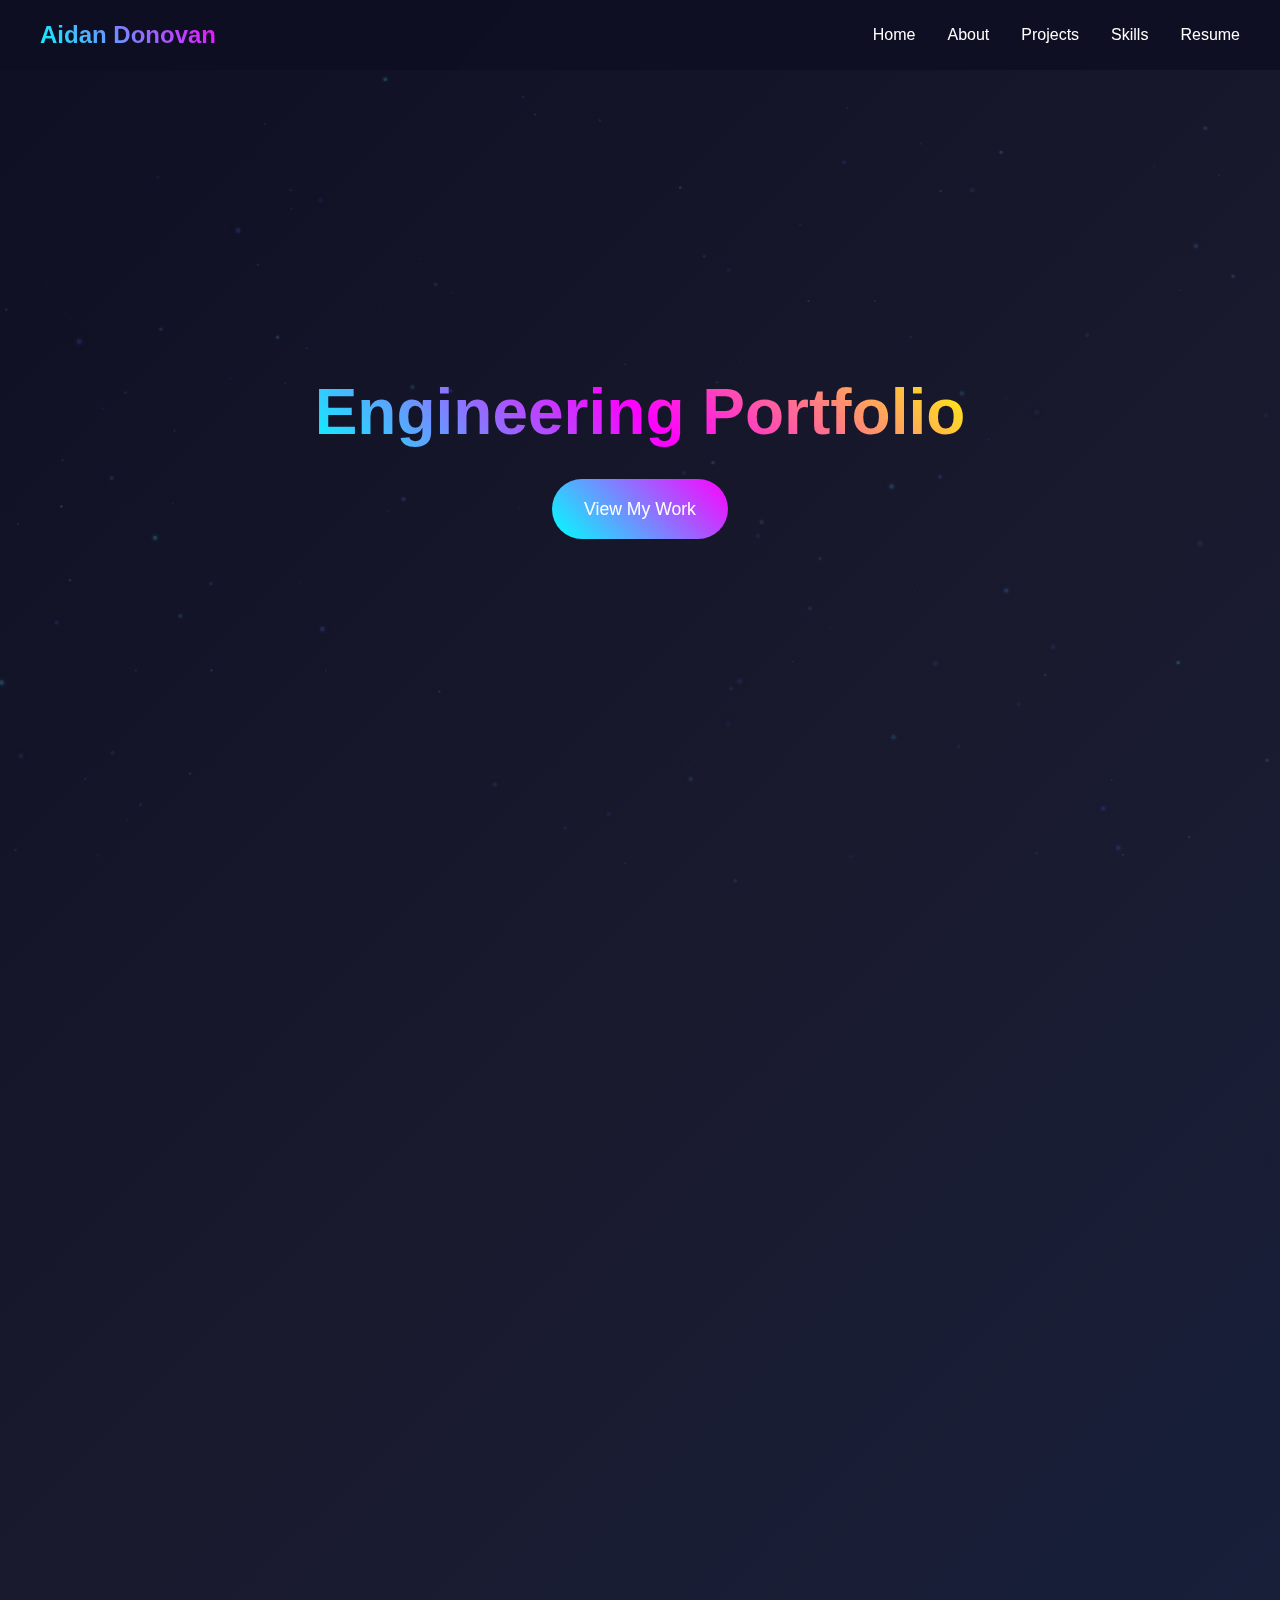
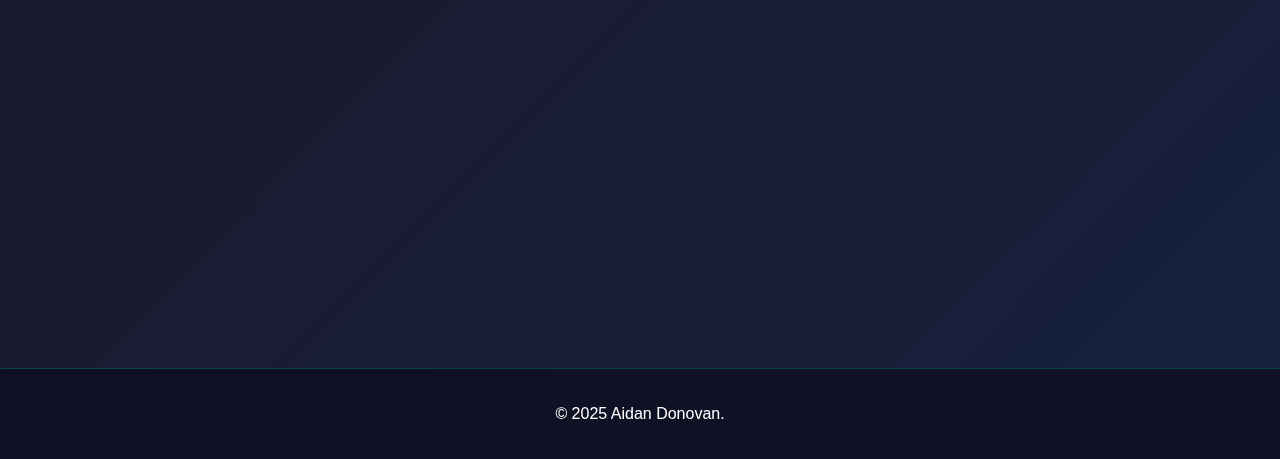
<file: index_old.html>
<!DOCTYPE html>
<html lang="en">
<head>
    <meta charset="UTF-8">
    <meta name="viewport" content="width=device-width, initial-scale=1.0">
    <title>Aidan's Portfolio</title>
    
    <!-- Link to external CSS files -->
    <link rel="stylesheet" href="css/reset.css">
    <link rel="stylesheet" href="css/styles.css">
    <link rel="stylesheet" href="css/animations.css">
    <link rel="stylesheet" href="css/responsive.css">
</head>
<body>
    <!-- Navigation -->
    <nav>
        <div class="nav-container">
            <div class="logo">Aidan Donovan</div>
            <ul class="nav-links">
                <li><a href="#home">Home</a></li>
                <li><a href="#about">About</a></li>
                <li><a href="#projects">Projects</a></li>
                <li><a href="#skills">Skills</a></li>
                <li><a href="#resume">Resume</a></li>
            </ul>
        </div>
    </nav>

    <!-- Hero Section -->
    <section id="home" class="hero">
        <div class="hero-content">
            <h1>Engineering Portfolio</h1>
            <a href="#projects" class="cta-button">View My Work</a>
        </div>
    </section>

    <!-- About Section -->
    <section id="about" class="section fade-in">
        <h2>About Me</h2>
        <p class="about-text">
            I am a senior at Boston University studying Mechanical Engineering. 
        </p>
    </section>

    <!-- Projects Section -->
    <section id="projects" class="section fade-in">
        <h2>Projects</h2>
        <div class="projects-grid">
            <a href="chess_bot.html" class="project-card" style="text-decoration: none; color: inherit; display: block;">
                <h3>Chess Bot</h3>
                <p>Automated chess system with electromagnet-controlled pieces and custom 3D printed design</p>
            </a>
            <div class="project-card">
                <h3>Project</h3>
                <p>Text</p>
            </div>
            <div class="project-card">
                <h3>Project</h3>
                <p>Text</p>
            </div>
        </div>
    </section>

    <!-- Skills Section -->
    <section id="skills" class="section fade-in">
        <h2>Technical Skills</h2>
        <div class="skills-container">
            <div class="skill-category">
                <h3>CAD Design</h3>
                <p>SolidWorks, Inventor, Onshape</p>
            </div>
            <div class="skill-category">
                <h3>Simulation</h3>
                <p>FEA, CFD, Thermal Desktop</p>
            </div>
            <div class="skill-category">
                <h3>Programming</h3>
                <p>Python, MATLAB, C</p>
            </div>
            <div class="skill-category">
                <h3>Automation</h3>
                <p>Arduino, Image Analysis</p>
            </div>
        </div>
    </section>

    <!-- Resume Section -->
    <section id="resume" class="section fade-in">
        <div class="resume-container">
            <a href="images/AidanDonovanResume.pdf" target="_blank" class="cta-button">
                Resume
            </a>
            <a href="mailto:aidandonovan28@gmail.com" class="cta-button">
                Email
            </a>
            <a href="https://linkedin.com/in/aidandonovan123" target="_blank" class="cta-button">
                LinkedIn
            </a>
            <a href="https://github.com/aidandono" target="_blank" class="cta-button">
                GitHub
            </a>
        </div>
    </section>

    <!-- Footer -->
    <footer>
        <p>&copy; 2025 Aidan Donovan.</p>
    </footer>

    <!-- Link to external JavaScript files -->
    <script src="js/navigation.js"></script>
    <script src="js/animations.js"></script>
    <script src="js/forms.js"></script>
</body>
</html>
</file>
<file: css/styles.css>
/* Main Styles - Core styling for the portfolio */

/* Color Variables */
:root {
    --primary-bg: linear-gradient(135deg, #0f0f23 0%, #1a1a2e 50%, #16213e 100%);
    --accent-cyan: #00ffff;
    --accent-magenta: #ff00ff;
    --accent-yellow: #ffff00;
    --text-primary: #ffffff;
    --text-secondary: #cccccc;
    --glass-bg: rgba(255, 255, 255, 0.05);
    --glass-border: rgba(0, 255, 255, 0.2);
}

/* Base Styles */
body {
    background: var(--primary-bg);
    color: var(--text-primary);
}

/* Navigation */
nav {
    position: fixed;
    top: 0;
    width: 100%;
    background: rgba(15, 15, 35, 0.9);
    backdrop-filter: blur(10px);
    z-index: 1000;
    padding: 1rem 2rem;
    transition: all 0.3s ease;
}

nav:hover {
    background: rgba(15, 15, 35, 0.95);
}

.nav-container {
    display: flex;
    justify-content: space-between;
    align-items: center;
    max-width: 1200px;
    margin: 0 auto;
}

.logo {
    font-size: 1.5rem;
    font-weight: bold;
    background: linear-gradient(45deg, var(--accent-cyan), var(--accent-magenta));
    -webkit-background-clip: text;
    -webkit-text-fill-color: transparent;
    background-clip: text;
}

.nav-links {
    display: flex;
    gap: 2rem;
}

.nav-links a {
    color: var(--text-primary);
    transition: all 0.3s ease;
    position: relative;
}

.nav-links a:hover {
    color: var(--accent-cyan);
    transform: translateY(-2px);
}

.nav-links a::after {
    content: '';
    position: absolute;
    bottom: -5px;
    left: 0;
    width: 0;
    height: 2px;
    background: linear-gradient(45deg, var(--accent-cyan), var(--accent-magenta));
    transition: width 0.3s ease;
}

.nav-links a:hover::after {
    width: 100%;
}

/* Hero Section */
.hero {
    height: 100vh;
    display: flex;
    align-items: center;
    justify-content: center;
    text-align: center;
    position: relative;
}

.hero-content {
    max-width: 800px;
    padding: 2rem;
}

.hero h1 {
    font-size: 4rem;
    margin-bottom: 1rem;
    background: linear-gradient(45deg, var(--accent-cyan), var(--accent-magenta), var(--accent-yellow));
    -webkit-background-clip: text;
    -webkit-text-fill-color: transparent;
    background-clip: text;
}

.hero .subtitle {
    font-size: 1.5rem;
    margin-bottom: 2rem;
    color: var(--text-secondary);
}

/* Buttons */
.cta-button {
    background: linear-gradient(45deg, var(--accent-cyan), var(--accent-magenta));
    padding: 1rem 2rem;
    font-size: 1.1rem;
    border-radius: 50px;
    color: white;
    cursor: pointer;
    transition: all 0.3s ease;
    display: inline-block;
}

.cta-button:hover {
    transform: translateY(-3px);
    box-shadow: 0 10px 20px rgba(0, 255, 255, 0.3);
}

/* Section Styling */
.section {
    padding: 3rem 2rem;
    max-width: 1200px;
    margin: 0 auto;
}

.section h2 {
    font-size: 2.5rem;
    margin-bottom: 2rem;
    text-align: center;
    background: linear-gradient(45deg, var(--accent-cyan), var(--text-primary));
    -webkit-background-clip: text;
    -webkit-text-fill-color: transparent;
    background-clip: text;
}

/* About Section */
.about-text {
    text-align: center;
    font-size: 1.2rem;
    line-height: 1.6;
    color: var(--text-secondary);
}

#about.section {
    padding-bottom: 1rem;
}

/* Project Cards */
.projects-grid {
    display: grid;
    grid-template-columns: repeat(auto-fit, minmax(350px, 1fr));
    gap: 2rem;
    margin-top: 2rem;
}

.project-card {
    background: var(--glass-bg);
    border: 1px solid var(--glass-border);
    border-radius: 15px;
    padding: 2rem;
    transition: all 0.3s ease;
    position: relative;
    overflow: hidden;
    cursor: pointer;
}

.project-card:hover {
    transform: scale(1.02);
    border-color: var(--accent-cyan);
    box-shadow: 0 20px 40px rgba(0, 255, 255, 0.2);
}

.project-card h3 {
    color: var(--accent-cyan);
    margin-bottom: 1rem;
    font-size: 1.3rem;
}

/* Skills Section */
.skills-container {
    display: grid;
    grid-template-columns: repeat(auto-fit, minmax(250px, 1fr));
    gap: 2rem;
}

.skill-category {
    background: var(--glass-bg);
    border-radius: 10px;
    padding: 2rem;
    text-align: center;
    transition: all 0.3s ease;
}

.skill-category:hover {
    transform: translateY(-5px);
    border-color: var(--accent-cyan);
}

.skill-icon {
    font-size: 2rem;
    margin-bottom: 1rem;
}

/* Resume Section */
.resume-container {
    text-align: center;
    max-width: 800px;
    margin: 0 auto;
    display: flex;
    justify-content: center;
    align-items: center;
    gap: 1.5rem;
    padding: 1rem 0;
    flex-wrap: wrap;
}

#resume.section {
    padding: 2rem 2rem;
}

.resume-container p {
    font-size: 1.1rem;
    color: var(--text-secondary);
    margin-bottom: 2rem;
    line-height: 1.6;
}

/* Contact Form */
.contact-form {
    max-width: 600px;
    margin: 0 auto;
}

.form-group {
    margin-bottom: 1.5rem;
}

.form-group input,
.form-group textarea {
    width: 100%;
    padding: 1rem;
    background: rgba(255, 255, 255, 0.1);
    border: 1px solid var(--glass-border);
    border-radius: 10px;
    color: white;
    font-size: 1rem;
}

.form-group input:focus,
.form-group textarea:focus {
    border-color: var(--accent-cyan);
    box-shadow: 0 0 10px rgba(0, 255, 255, 0.3);
}

.form-group input::placeholder,
.form-group textarea::placeholder {
    color: rgba(255, 255, 255, 0.6);
}

/* Footer */
footer {
    background: rgba(15, 15, 35, 0.9);
    text-align: center;
    padding: 2rem;
    border-top: 1px solid var(--glass-border);
}
</file>
<file: css/animations.css>
/* Animations & Effects */

/* Fluid Dynamics Canvas - SCROLLABLE WITH PAGE CONTENT */
#fluidCanvas {
    position: relative; /* Back to absolute so it scrolls with content */
    top: 0;
    left: 0;
    width: 100%;
    height: 100%; /* Will be set by JavaScript to full document height */
    z-index: -1;
    pointer-events: none;
    background: transparent;
}

/* Hero Glow Animation */
.hero h1 {
    animation: glow 2s ease-in-out infinite alternate;
}

@keyframes glow {
    from { filter: drop-shadow(0 0 10px rgba(0, 255, 255, 0.5)); }
    to { filter: drop-shadow(0 0 20px rgba(255, 0, 255, 0.8)); }
}

/* Project Card Hover Effects */
.project-card::before {
    content: '';
    position: absolute;
    top: 0;
    left: -100%;
    width: 100%;
    height: 100%;
    background: linear-gradient(90deg, transparent, rgba(0, 255, 255, 0.1), transparent);
    transition: left 0.5s ease;
}

.project-card:hover::before {
    left: 100%;
}

/* Scroll Fade-in Animation */
.fade-in {
    opacity: 0;
    transform: translateY(30px);
    animation: fadeInUp 0.8s ease forwards;
}

@keyframes fadeInUp {
    to {
        opacity: 1;
        transform: translateY(0);
    }
}

/* Loading States */
.loading {
    opacity: 0.6;
    pointer-events: none;
    position: relative;
}

.loading::after {
    content: '';
    position: absolute;
    top: 50%;
    left: 50%;
    width: 20px;
    height: 20px;
    margin: -10px 0 0 -10px;
    border: 2px solid rgba(0, 255, 255, 0.3);
    border-top: 2px solid #00ffff;
    border-radius: 50%;
    animation: spin 1s linear infinite;
}

@keyframes spin {
    0% { transform: rotate(0deg); }
    100% { transform: rotate(360deg); }
}

/* Pulse Animation for Active Elements */
.pulse {
    animation: pulse 2s infinite;
}

@keyframes pulse {
    0% {
        box-shadow: 0 0 0 0 rgba(0, 255, 255, 0.7);
    }
    70% {
        box-shadow: 0 0 0 10px rgba(0, 255, 255, 0);
    }
    100% {
        box-shadow: 0 0 0 0 rgba(0, 255, 255, 0);
    }
}

/* Smooth Transitions */
* {
    transition: color 0.3s ease, background-color 0.3s ease, border-color 0.3s ease, transform 0.3s ease;
}

/* Hover Lift Effect */
.hover-lift:hover {
    transform: translateY(-5px);
    transition: transform 0.3s ease;
}

/* Text Reveal Animation */
.text-reveal {
    overflow: hidden;
    position: relative;
}

.text-reveal::before {
    content: '';
    position: absolute;
    top: 0;
    left: 0;
    width: 100%;
    height: 100%;
    background: linear-gradient(90deg, transparent, #00ffff, transparent);
    transform: translateX(-100%);
    animation: textReveal 1.5s ease-out;
}

@keyframes textReveal {
    0% {
        transform: translateX(-100%);
    }
    100% {
        transform: translateX(100%);
    }
}

/* Form Success Animation */
.form-success {
    border-color: #00ff00 !important;
    animation: successPulse 0.6s ease;
}

@keyframes successPulse {
    0% { transform: scale(1); }
    50% { transform: scale(1.05); }
    100% { transform: scale(1); }
}
</file>
<file: css/responsive.css>
/* Responsive Design - Mobile & Tablet Styles */

/* Tablet Styles */
@media (max-width: 1024px) {
    .section {
        padding: 4rem 1.5rem;
    }
    
    .hero h1 {
        font-size: 3rem;
    }
    
    .projects-grid {
        grid-template-columns: repeat(auto-fit, minmax(300px, 1fr));
        gap: 1.5rem;
    }
    
    .skills-container {
        grid-template-columns: repeat(auto-fit, minmax(200px, 1fr));
    }
}

/* Mobile Styles */
@media (max-width: 768px) {
    /* Navigation */
    .nav-links {
        display: none;
    }
    
    .nav-container {
        justify-content: center;
    }
    
    /* Hero Section */
    .hero h1 {
        font-size: 2.5rem;
    }
    
    .hero .subtitle {
        font-size: 1.2rem;
    }
    
    .hero-content {
        padding: 1rem;
    }
    
    /* Sections */
    .section {
        padding: 3rem 1rem;
    }
    
    .section h2 {
        font-size: 2rem;
        margin-bottom: 2rem;
    }
    
    /* Projects */
    .projects-grid {
        grid-template-columns: 1fr;
        gap: 1rem;
    }
    
    .project-card {
        padding: 1.5rem;
    }
    
    /* Skills */
    .skills-container {
        grid-template-columns: 1fr;
        gap: 1rem;
    }
    
    .skill-category {
        padding: 1.5rem;
    }
    
    .skill-icon {
        font-size: 2.5rem;
    }
    
    /* Contact Form */
    .contact-form {
        padding: 0 1rem;
    }
    
    .form-group input,
    .form-group textarea {
        padding: 0.8rem;
    }
    
    /* Buttons */
    .cta-button {
        padding: 0.8rem 1.5rem;
        font-size: 1rem;
    }
    
    /* Background Animation - Reduce for mobile performance */
    .gear:nth-child(2),
    .gear:nth-child(3) {
        display: none;
    }
}

/* Small Mobile Styles */
@media (max-width: 480px) {
    .hero h1 {
        font-size: 2rem;
    }
    
    .hero .subtitle {
        font-size: 1rem;
    }
    
    .section {
        padding: 2rem 0.5rem;
    }
    
    .section h2 {
        font-size: 1.8rem;
    }
    
    .project-card,
    .skill-category {
        padding: 1rem;
    }
    
    .about-text {
        font-size: 1rem;
    }
}

/* Large Desktop Styles */
@media (min-width: 1400px) {
    .section {
        max-width: 1400px;
    }
    
    .hero h1 {
        font-size: 5rem;
    }
    
    .projects-grid {
        grid-template-columns: repeat(3, 1fr);
    }
    
    .skills-container {
        grid-template-columns: repeat(4, 1fr);
    }
}

/* Print Styles */
@media print {
    .bg-animation,
    .gear,
    nav {
        display: none;
    }
    
    body {
        background: white;
        color: black;
    }
    
    .section {
        page-break-inside: avoid;
    }
}

/* Accessibility - Reduced Motion */
@media (prefers-reduced-motion: reduce) {
    *,
    *::before,
    *::after {
        animation-duration: 0.01ms !important;
        animation-iteration-count: 1 !important;
        transition-duration: 0.01ms !important;
    }
    
    .gear {
        animation: none;
    }
    
    .hero h1 {
        animation: none;
    }
}

/* High Contrast Mode */
@media (prefers-contrast: high) {
    :root {
        --accent-cyan: #ffffff;
        --accent-magenta: #ffffff;
        --text-secondary: #ffffff;
        --glass-border: rgba(255, 255, 255, 0.8);
    }
    
    .project-card,
    .skill-category {
        border: 2px solid white;
    }
}
</file>
